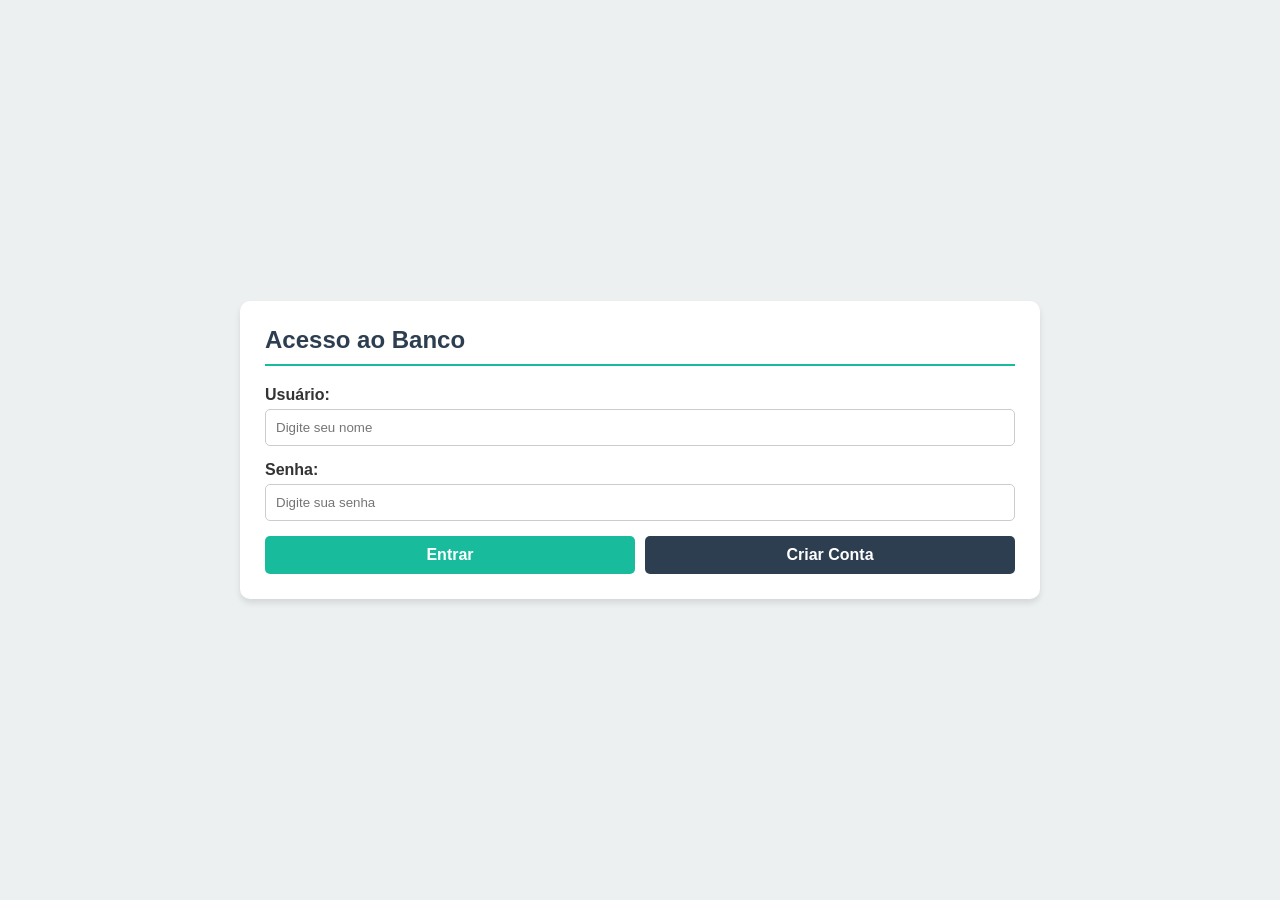
<file: index.html>
<!DOCTYPE html>
<html lang="pt-BR">

<head>
    <meta charset="UTF-8">
    <meta name="viewport" content="width=device-width, initial-scale=1.0">
    <title>Banco Python - Acesso ao Cliente</title>

    <!-- Importando o arquivo CSS -->
    <link rel="stylesheet" href="style.css">
</head>

<body>

    <div class="container" id="app">

        <!-- Tela de Login e Cadastro -->
        <div class="card" id="auth-section">
            <h2>Acesso ao Banco</h2>
            <div class="form-group">
                <label>Usuário:</label>
                <input type="text" id="username" placeholder="Digite seu nome">
            </div>
            <div class="form-group">
                <label>Senha:</label>
                <input type="password" id="password" placeholder="Digite sua senha">
            </div>
            <div style="display: flex; gap: 10px;">
                <button onclick="login()">Entrar</button>
                <button onclick="registrar()" style="background-color: var(--primary);">Criar Conta</button>
            </div>
            <div id="auth-msg" class="alert"></div>
        </div>

        <!-- Dashboard (Oculto até o login) -->
        <div class="dashboard" id="dashboard-section">

            <!-- Cabeçalho do Usuário com Botão de Sair -->
            <div class="card" style="grid-column: 1 / -1; display: flex; justify-content: space-between; align-items: center; padding: 15px 25px;">
                <h3 style="margin: 0; color: var(--primary);">Olá, <span id="nome-usuario-logado"></span>!</h3>
                <button onclick="logout()" style="width: auto; background-color: #E74C3C; padding: 8px 20px;">Sair</button>
            </div>

            <!-- Conta Bancária (Apenas Exibição) -->
            <div class="card">
                <h2>Conta Bancária</h2>

                <div style="margin: 20px 0;">
                    <p style="color: #7f8c8d; margin-bottom: 5px; font-weight: bold;">Número da Conta:</p>
                    <h3 style="margin: 0; color: var(--primary);"><span id="numero-conta-texto">--</span></h3>
                </div>

                <div class="form-group" style="margin: 25px 0;">
                    <label style="color: #7f8c8d; font-size: 0.9em; text-transform: uppercase; font-weight: bold;">Saldo Disponível</label>
                    <h1 style="margin: 5px 0; color: var(--secondary); font-size: 2.5em;">
                        R$ <span id="valor-saldo-texto">0.00</span>
                    </h1>
                </div>
            </div>

            <!-- Transferência Bancária (PIX) -->
            <div class="card" style="grid-column: 1 / -1;">
                <h2>Transferência (PIX)</h2>
                <div style="display: flex; gap: 15px;">
 
                    <div class="form-group" style="flex: 1;">
                        <label>Chave:</label>
                        <input type="number" id="transf-destino" placeholder="Nº da conta">
                    </div>
                    <div class="form-group" style="flex: 1;">
                        <label>Valor (R$):</label>
                        <input type="number" id="transf-valor" step="0.01">
                    </div>
                </div>
                <button onclick="transferir()">Realizar Transferência</button>
                <div id="transf-msg" class="alert"></div>
            </div>

        </div> <!-- FECHAMENTO DO DASHBOARD -->

    </div>

    <!-- Importando o arquivo JavaScript (sempre coloque no final antes de fechar o body) -->
    <script src="script.js"></script>
</body>

</html>
</file>
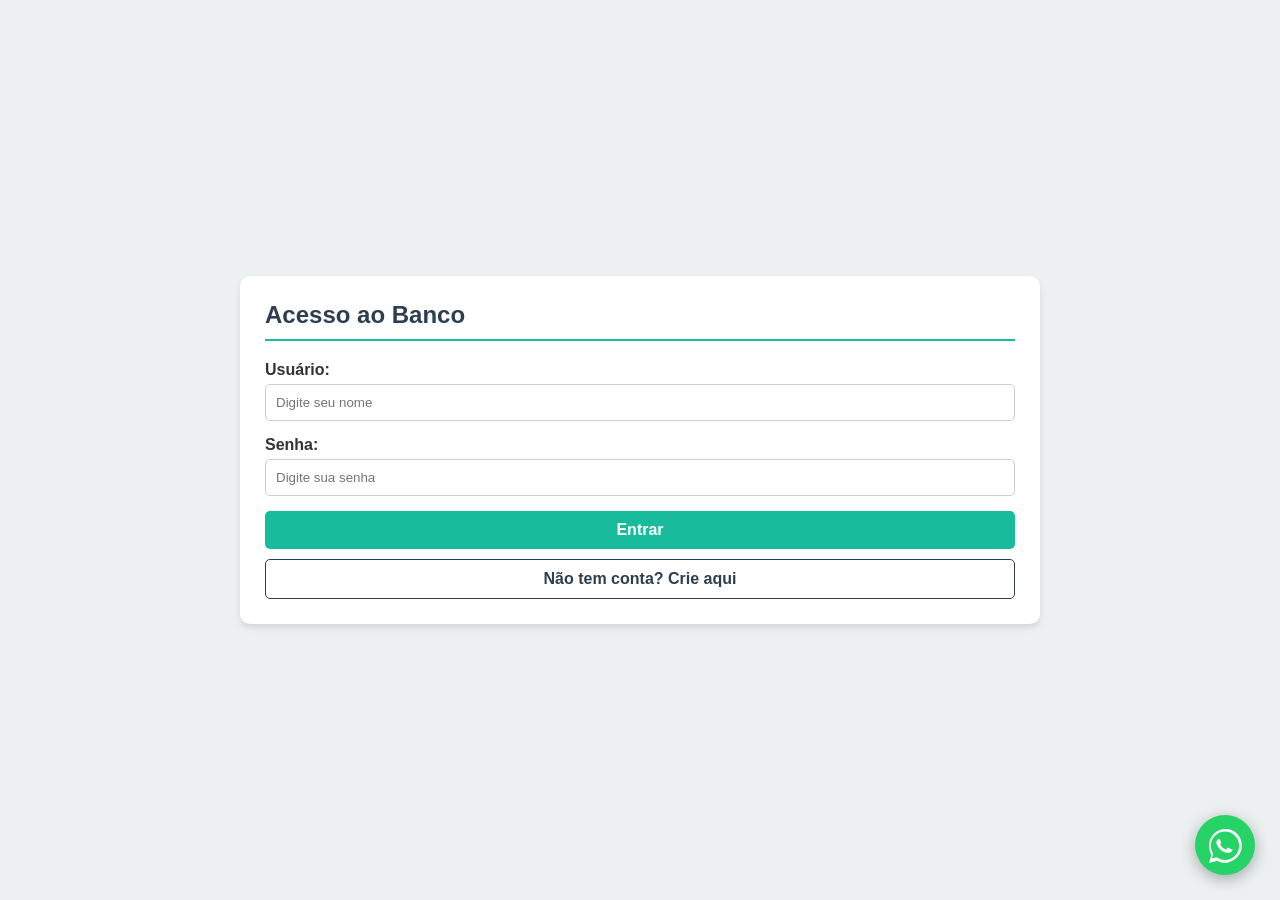
<file: front_banco/index.html>
<!DOCTYPE html>
<html lang="pt-BR">

<head>
    <meta charset="UTF-8">
    <meta name="viewport" content="width=device-width, initial-scale=1.0">
    <title>Banco Python - Acesso ao Cliente</title>
    <link rel="stylesheet" href="style.css">
</head>

<body>
    <div class="container" id="app">

        <!-- Tela de Login -->
        <div class="card" id="login-section">
            <h2>Acesso ao Banco</h2>
            <div class="form-group">
                <label>Usuário:</label>
                <input type="text" id="username" placeholder="Digite seu nome">
            </div>
            <div class="form-group">
                <label>Senha:</label>
                <input type="password" id="password" placeholder="Digite sua senha">
            </div>
            <div style="display: flex; gap: 10px; flex-direction: column;">
                <button onclick="login()">Entrar</button>
                <!-- Redireciona para a página de cadastro -->
                <button onclick="window.location.href='cadastro.html'" style="background-color: transparent; color: var(--primary); border: 1px solid var(--primary);">Não tem conta? Crie aqui</button>
            </div>
            <div id="login-msg" class="alert"></div>
        </div>

        <!-- Dashboard (Oculto até o login) -->
        <div class="dashboard" id="dashboard-section" style="display: none;">
            <div class="card" style="grid-column: 1 / -1; display: flex; justify-content: space-between; align-items: center; padding: 15px 25px;">
                <h3 style="margin: 0; color: var(--primary);">Olá, <span id="nome-usuario-logado"></span>!</h3>
                <button onclick="logout()" style="width: auto; background-color: #E74C3C; padding: 8px 20px;">Sair</button>
            </div>

            <div class="card">
                <h2>Conta Bancária</h2>
                <div style="margin: 20px 0;">
                    <p style="color: #7f8c8d; margin-bottom: 5px; font-weight: bold;">Número da Conta:</p>
                    <h3 style="margin: 0; color: var(--primary);"><span id="numero-conta-texto">--</span></h3>
                </div>
                <div class="form-group" style="margin: 25px 0;">
                    <label style="color: #7f8c8d; font-size: 0.9em; text-transform: uppercase; font-weight: bold;">Saldo Disponível</label>
                    <h1 style="margin: 5px 0; color: var(--secondary); font-size: 2.5em;">
                        R$ <span id="valor-saldo-texto">0.00</span>
                    </h1>
                </div>
            </div>

            <div class="card" style="grid-column: 1 / -1;">
                <h2>Transferência (PIX)</h2>
                <div style="display: flex; gap: 15px;">
                    <div class="form-group" style="flex: 1;">
                        <label>Chave:</label>
                        <input type="number" id="transf-destino" placeholder="Nº da conta">
                    </div>
                    <div class="form-group" style="flex: 1;">
                        <label>Valor (R$):</label>
                        <input type="number" id="transf-valor" step="0.01">
                    </div>
                </div>
                <button onclick="transferir()">Realizar Transferência</button>
                <div id="transf-msg" class="alert"></div>
            </div>
        </div>
    </div>

    <!-- Botão Flutuante do WhatsApp -->
    <a href="https://wa.me/5511999999999?text=Olá!%20Preciso%20de%20ajuda%20com%20o%20Banco%20Python." class="whatsapp-btn" target="_blank" rel="noopener noreferrer" title="Fale com o Suporte">
        <svg class="whatsapp-icon" viewBox="0 0 32 32">
            <path d="M16.05 32h-.05c-2.6 0-5.15-.7-7.4-2l-7.6 2 2.05-7.4C1.75 22.3 1 19.25 1 16 1 7.7 7.75 1 16.05 1 24.3 1 31 7.75 31 16s-6.7 15-14.95 16zm-7.45-4.85l.45.25c1.95 1.15 4.2 1.75 6.5 1.75 7.15 0 12.95-5.8 12.95-12.95S22.7 3.25 15.55 3.25 2.6 9.05 2.6 16.2c0 2.4.65 4.75 1.85 6.75l.3.5-1.2 4.35 4.45-1.15zM23.1 21.2c-.35-1.05-2-1.95-2.35-2.05-.35-.1-1.85-.9-2.15-1.05-.3-.15-.55-.2-.75.1-.2.3-.85 1.05-1.05 1.25-.2.25-.4.3-.7.15-2.2-1.1-3.6-2.25-4.9-4.5-.15-.25 0-.4.15-.5.1-.1.25-.3.4-.45.1-.15.15-.3.25-.5.1-.15.05-.3 0-.45-.1-.15-.7-1.7-.95-2.35-.25-.6-.5-.5-.7-.5h-.6c-.25 0-.65.1-.95.45-.3.35-1.15 1.1-1.15 2.7 0 1.6 1.2 3.15 1.35 3.35.15.2 2.3 3.65 5.75 5 2.3.9 3.25 1 4.5.85 1-.1 2.35-.95 2.65-1.9.3-.95.3-1.75.2-1.9z"/>
        </svg>
    </a>

    <script src="script.js"></script>
</body>
</html>
</file>
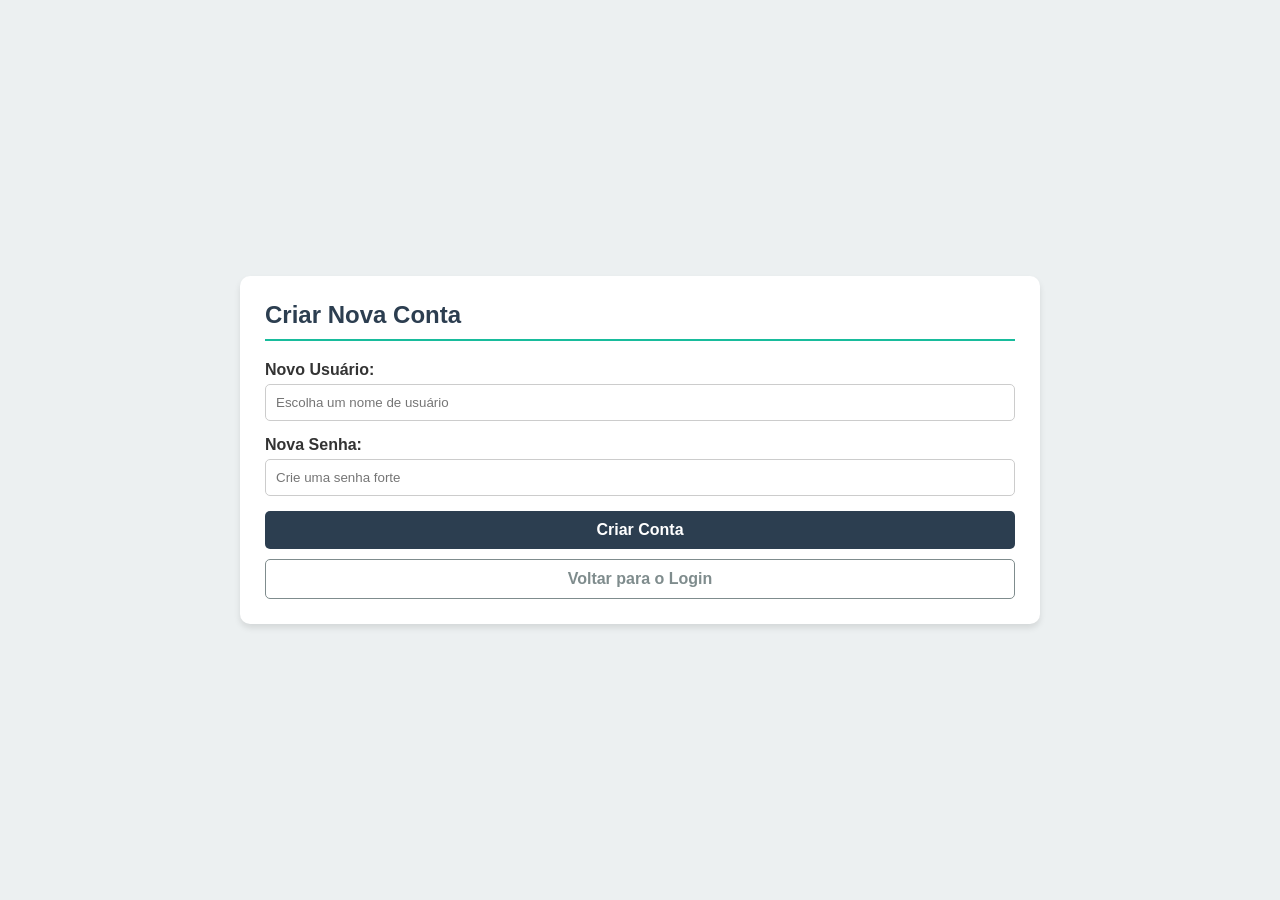
<file: front_banco/cadastro.html>
<!DOCTYPE html>
<html lang="pt-BR">

<head>
    <meta charset="UTF-8">
    <meta name="viewport" content="width=device-width, initial-scale=1.0">
    <title>Criar Conta - Banco Python</title>
    <link rel="stylesheet" href="style.css">
</head>

<body>
    <div class="container" id="app">

        <!-- Tela de Cadastro -->
        <div class="card" id="register-section">
            <h2>Criar Nova Conta</h2>
            <div class="form-group">
                <label>Novo Usuário:</label>
                <input type="text" id="reg-username" placeholder="Escolha um nome de usuário">
            </div>
            <div class="form-group">
                <label>Nova Senha:</label>
                <input type="password" id="reg-password" placeholder="Crie uma senha forte">
            </div>
            <div style="display: flex; gap: 10px; flex-direction: column;">
                <button onclick="registrar()" style="background-color: var(--primary);">Criar Conta</button>
                <!-- Redireciona de volta para a página de login -->
                <button onclick="window.location.href='index.html'" style="background-color: transparent; color: #7f8c8d; border: 1px solid #7f8c8d;">Voltar para o Login</button>
            </div>
            <div id="reg-msg" class="alert"></div>
        </div>

    </div>

    <script src="script.js"></script>
</body>
</html>
</file>
<file: style.css>
/* ================= CSS3 ================= */
:root {
    --primary: #2C3E50;
    --secondary: #18BC9C;
    --bg-color: #ECF0F1;
    --text-color: #333;
    --card-bg: #FFFFFF;
}

body {
    font-family: 'Segoe UI', Tahoma, Geneva, Verdana, sans-serif;
    background-color: var(--bg-color);
    color: var(--text-color);
    margin: 0;
    display: flex;
    justify-content: center;
    align-items: center;
    min-height: 100vh;
}

.container {
    width: 100%;
    max-width: 800px;
    display: grid;
    grid-template-columns: 1fr;
    gap: 20px;
    padding: 20px;
}

.card {
    background-color: var(--card-bg);
    border-radius: 10px;
    padding: 25px;
    box-shadow: 0 4px 6px rgba(0, 0, 0, 0.1);
}

h2 {
    margin-top: 0;
    color: var(--primary);
    border-bottom: 2px solid var(--secondary);
    padding-bottom: 10px;
}

.form-group {
    margin-bottom: 15px;
}

label {
    display: block;
    margin-bottom: 5px;
    font-weight: bold;
}

input {
    width: 100%;
    padding: 10px;
    border: 1px solid #ccc;
    border-radius: 5px;
    box-sizing: border-box;
}

button {
    width: 100%;
    padding: 10px;
    background-color: var(--secondary);
    color: white;
    border: none;
    border-radius: 5px;
    font-size: 16px;
    font-weight: bold;
    cursor: pointer;
    transition: background 0.3s;
}

button:hover {
    background-color: #128f76;
}

.alert {
    padding: 10px;
    margin-top: 15px;
    border-radius: 5px;
    display: none;
}

.success {
    background-color: #D4EDDA;
    color: #155724;
    border: 1px solid #C3E6CB;
}

.error {
    background-color: #F8D7DA;
    color: #721C24;
    border: 1px solid #F5C6CB;
}

.dashboard {
    display: none;
    grid-template-columns: 1fr 1fr;
    gap: 20px;
}

@media (max-width: 600px) {
    .dashboard {
        grid-template-columns: 1fr;
    }
}
</file>
<file: front_banco/style.css>
/* ================= CSS3 ================= */
:root {
    --primary: #2C3E50;
    --secondary: #18BC9C;
    --bg-color: #ECF0F1;
    --text-color: #333;
    --card-bg: #FFFFFF;
}

body {
    font-family: 'Segoe UI', Tahoma, Geneva, Verdana, sans-serif;
    background-color: var(--bg-color);
    color: var(--text-color);
    margin: 0;
    display: flex;
    justify-content: center;
    align-items: center;
    min-height: 100vh;
}

.container {
    width: 100%;
    max-width: 800px;
    display: grid;
    grid-template-columns: 1fr;
    gap: 20px;
    padding: 20px;
}

.card {
    background-color: var(--card-bg);
    border-radius: 10px;
    padding: 25px;
    box-shadow: 0 4px 6px rgba(0, 0, 0, 0.1);
}

h2 {
    margin-top: 0;
    color: var(--primary);
    border-bottom: 2px solid var(--secondary);
    padding-bottom: 10px;
}

.form-group {
    margin-bottom: 15px;
}

label {
    display: block;
    margin-bottom: 5px;
    font-weight: bold;
}

input {
    width: 100%;
    padding: 10px;
    border: 1px solid #ccc;
    border-radius: 5px;
    box-sizing: border-box;
}

button {
    width: 100%;
    padding: 10px;
    background-color: var(--secondary);
    color: white;
    border: none;
    border-radius: 5px;
    font-size: 16px;
    font-weight: bold;
    cursor: pointer;
    transition: background 0.3s;
}

button:hover {
    background-color: #128f76;
}

.alert {
    padding: 10px;
    margin-top: 15px;
    border-radius: 5px;
    display: none;
}

.success {
    background-color: #D4EDDA;
    color: #155724;
    border: 1px solid #C3E6CB;
}

.error {
    background-color: #F8D7DA;
    color: #721C24;
    border: 1px solid #F5C6CB;
}

.dashboard {
    display: none;
    grid-template-columns: 1fr 1fr;
    gap: 20px;
}

@media (max-width: 600px) {
    .dashboard {
        grid-template-columns: 1fr;
    }
}

/* =========================================
   BOTÃO FLUTUANTE DO WHATSAPP
   ========================================= */
.whatsapp-btn {
    position: fixed;
    bottom: 25px;
    right: 25px;
    background-color: #25d366;
    color: white;
    border-radius: 50%;
    width: 60px;
    height: 60px;
    display: flex;
    justify-content: center;
    align-items: center;
    box-shadow: 0px 4px 15px rgba(0, 0, 0, 0.3);
    z-index: 1000;
    transition: transform 0.3s ease;
    text-decoration: none;
}

.whatsapp-btn:hover {
    transform: scale(1.1); /* Faz o botão dar um pequeno pulo ao passar o mouse */
}

.whatsapp-icon {
    width: 35px;
    height: 35px;
    fill: white;
}
</file>
